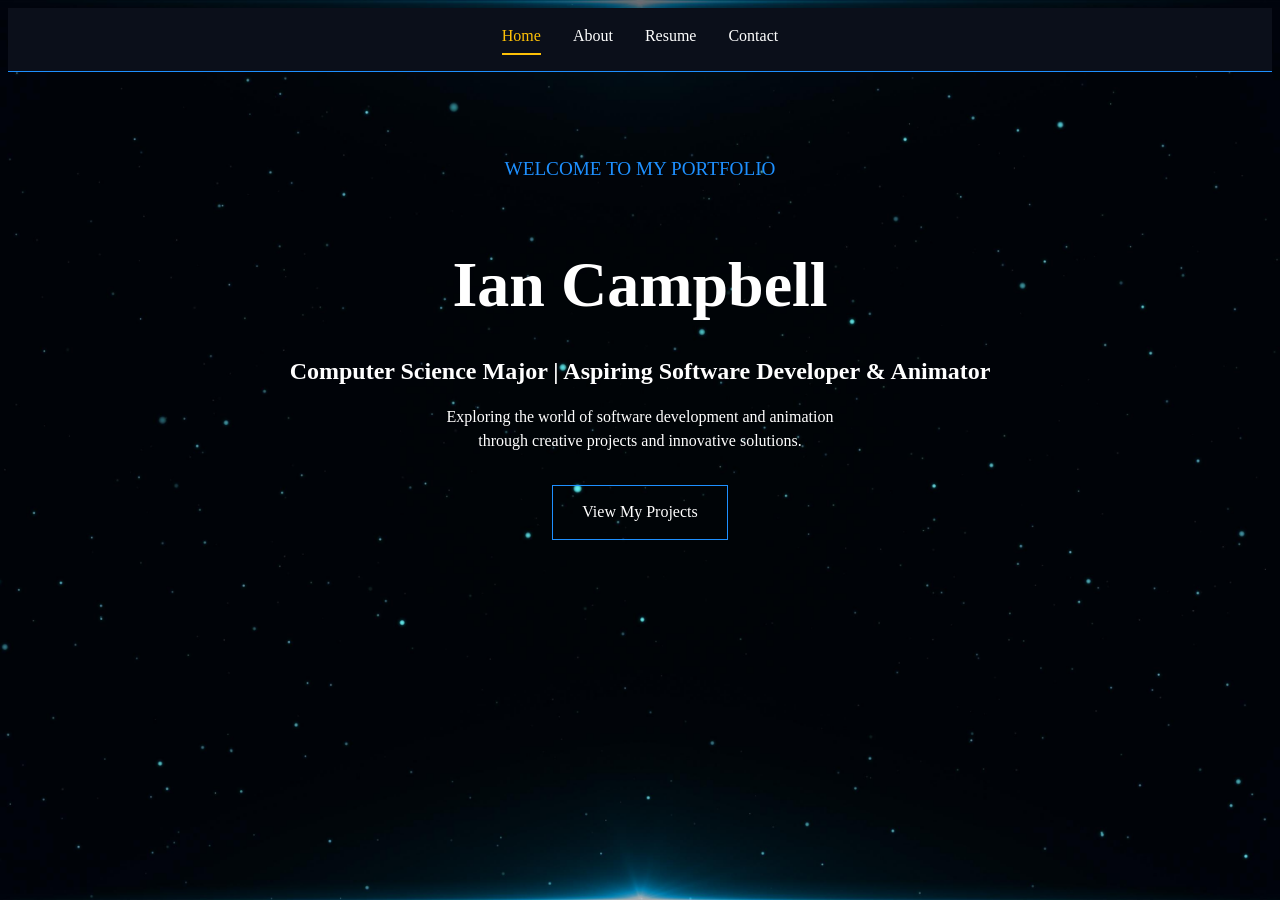
<file: index.html>
<!DOCTYPE html>
<html>
<head>
    <meta name="viewport" content="width=device-width, initial-scale=1.0"> 
    <title>My Homepage</title>
    <link rel="stylesheet" href="css/design.css">
</head>

<body>

    <header>
        <nav>
            <a href="index.html">Home</a>
            <a href="about.html">About</a>
            <a href="resume.html">Resume</a>
            <a href="contact.html">Contact</a>
        </nav>
    </header>

    <main>
        <section class="hero">
            <p class="hero-subtitle">WELCOME TO MY PORTFOLIO</p>

            <h1>
                Ian Campbell
            </h1>

            <h2>
                Computer Science Major | Aspiring Software Developer & Animator
            </h2>

            <p class="hero-description">
                Exploring the world of software development and animation
                <br>
                through creative projects and innovative solutions.
                
            </p>
            
            <a class="hero-button" href="skills-projects.html">
            View My Projects
            </a>
            
        </section>
    </main>

    <script src="js/script.js"></script>
    
</body>
</html>
</file>
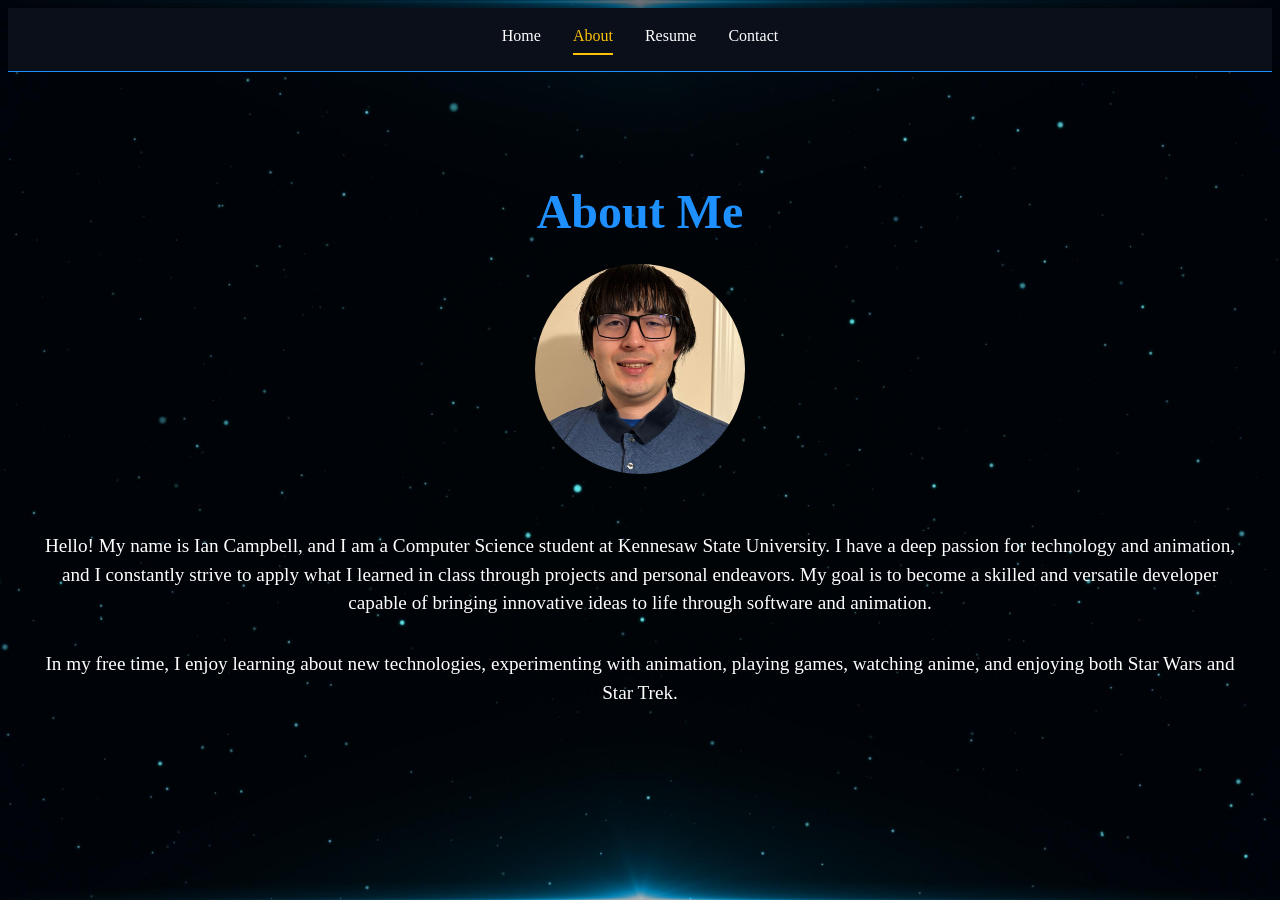
<file: about.html>
<!DOCTYPE html>
<html>
<head>
    <meta name="viewport" content="width=device-width, initial-scale=1.0"> 
    <title>About me</title>
    <link rel="stylesheet" href="css/design.css">
</head>

<body>

    <header>
        <nav>
            <a href="index.html">Home</a>
            <a href="about.html">About</a>
            <a href="resume.html">Resume</a>
            <a href="contact.html">Contact</a>
        </nav>
    </header>

    <main>
        <section class="about-section">
            <h1>About Me</h1>
            
            <img src="images/Selfpicture.jpg" alt="Profile Picture" class="profile-image">

            <p>
                Hello! My name is Ian Campbell, and I am a Computer Science student at Kennesaw State University. 
                I have a deep passion for technology and animation, and I constantly strive to apply what I learned in class through projects and personal endeavors. 
                My goal is to become a skilled and versatile developer capable of bringing innovative ideas to life through software and animation.
            </p>
            
            <p>
                In my free time, I enjoy learning about new technologies, experimenting with animation, playing games, watching anime, and enjoying both Star Wars and Star Trek.
            </p>
        </section>
    </main>

    <script src="js/script.js"></script>
</body>
</html>
</file>
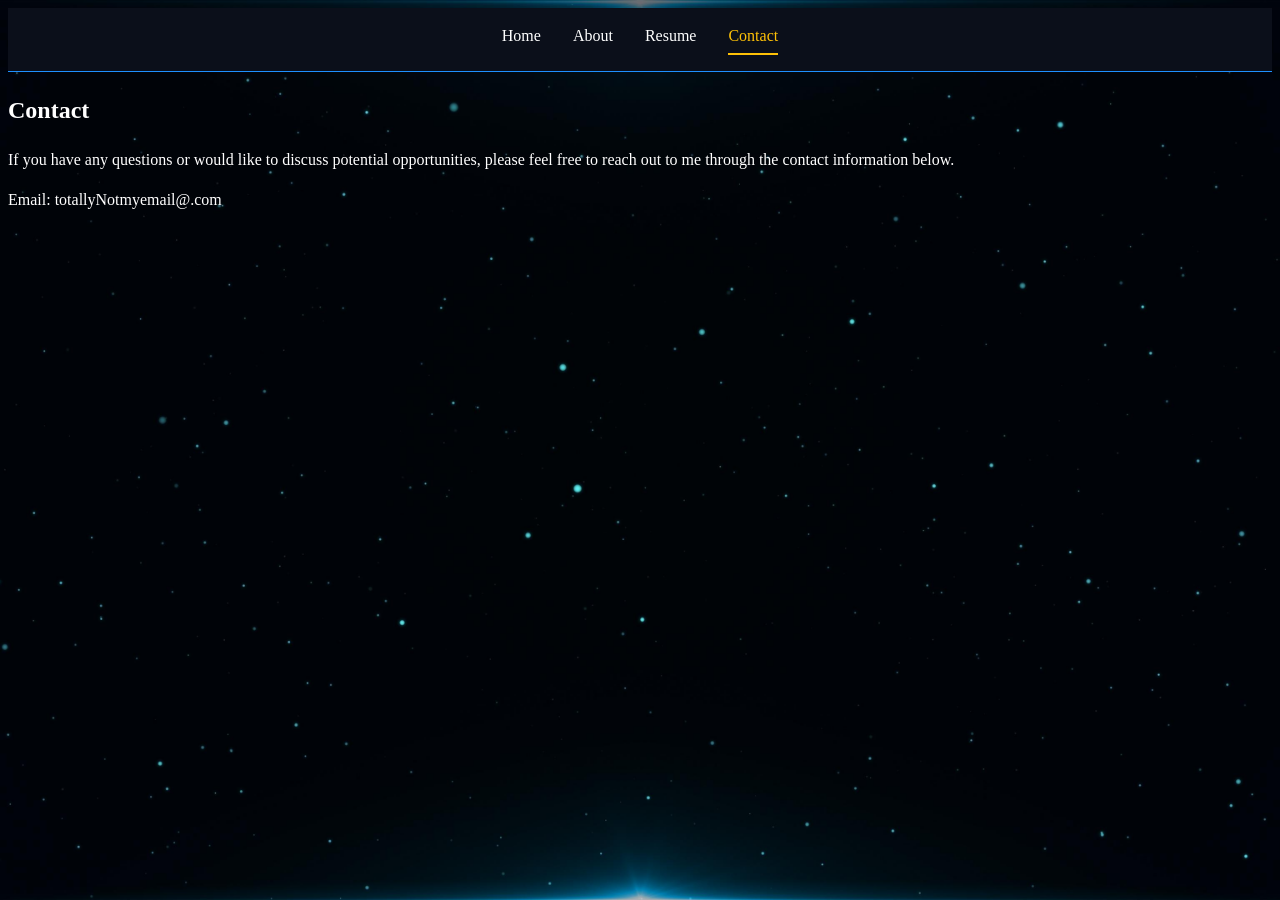
<file: contact.html>
<!DOCTYPE html>
<html>
<head>
    <meta name="viewport" content="width=device-width, initial-scale=1.0"> 
    <title>Resume</title>
    <link rel="stylesheet" href="css/design.css">
</head>

<body>

    <header>
        <nav>
            <a href="index.html">Home</a>
            <a href="about.html">About</a>
            <a href="resume.html">Resume</a>
            <a href="contact.html">Contact</a>
        </nav>
    </header>

    <main>
        <section class="contact-section">
            <h1>Contact</h1>
            <p>
                If you have any questions or would like to discuss potential opportunities, please feel free to reach out to me through the contact information below.
            </p>
            <p>
                Email: totallyNotmyemail@.com
            </p>
        </section>  

    </main>


    <script src="js/script.js"></script>

</body>
</html>
</file>
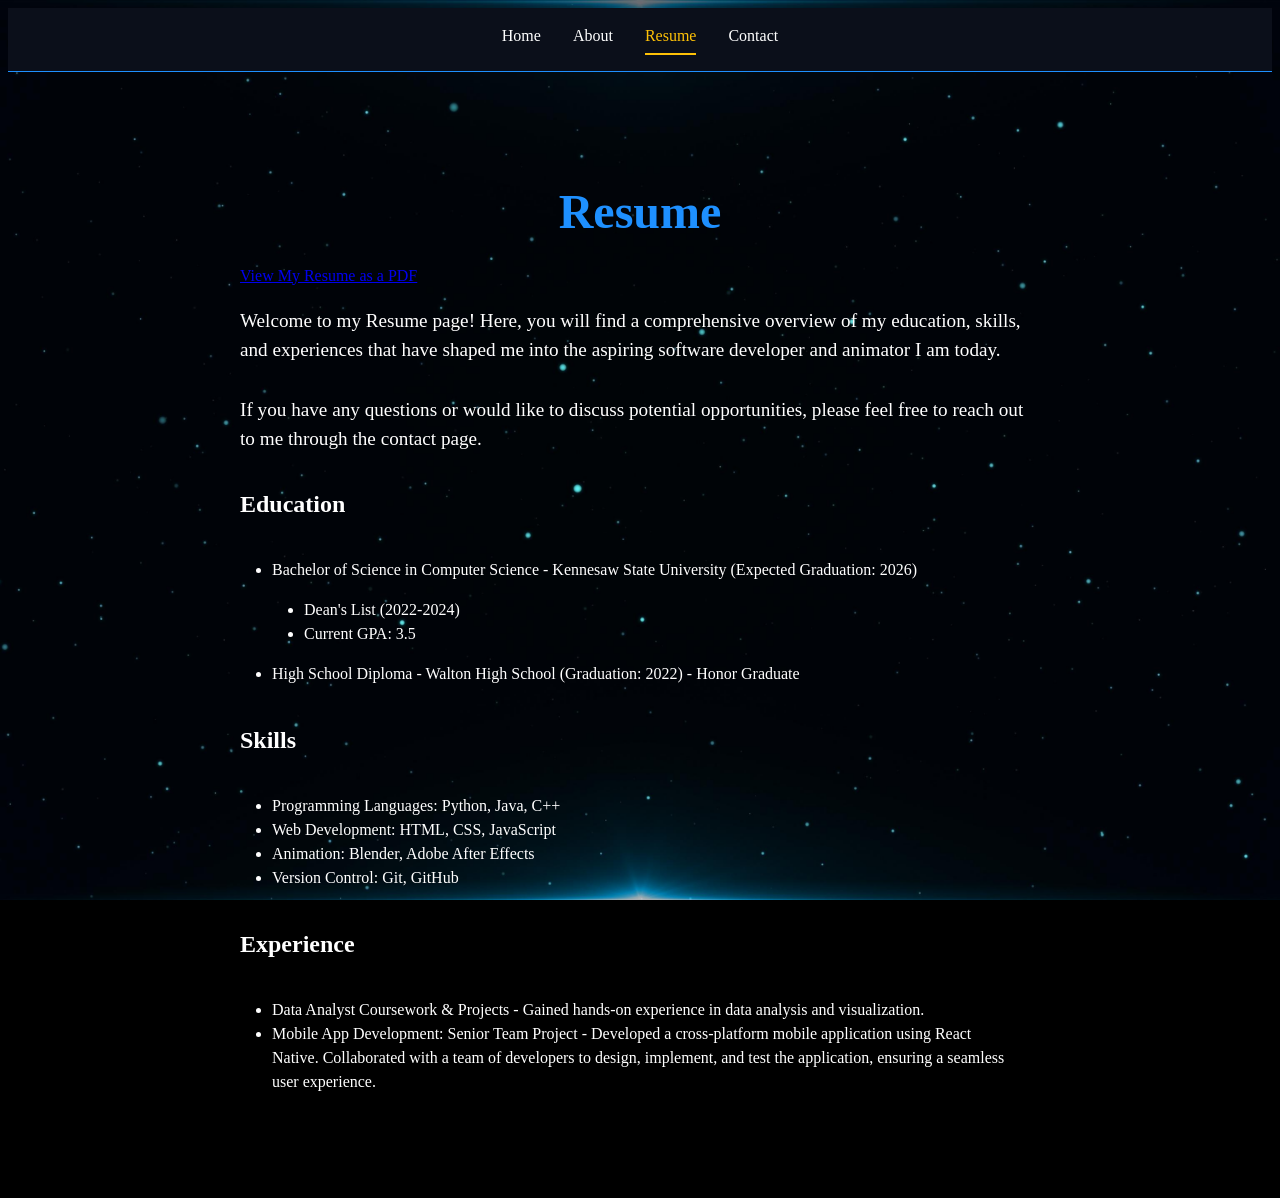
<file: resume.html>
<!DOCTYPE html>
<html>
<head>
    <meta name="viewport" content="width=device-width, initial-scale=1.0"> 
    <title>Resume</title>
    <link rel="stylesheet" href="css/design.css">
</head>

<body>

    <header>
        <nav>
            <a href="index.html">Home</a>
            <a href="about.html">About</a>
            <a href="resume.html">Resume</a>
            <a href="contact.html">Contact</a>
        </nav>
    </header>

    <main>
        <section class="resume-section">

            <h1>Resume</h1>

            <a href="resume/resume.pdf" target="_blank">
                    View My Resume as a PDF
            </a>

            <p>
                Welcome to my Resume page! Here, you will find a comprehensive overview of my education, skills, 
                and experiences that have shaped me into the aspiring software developer and animator I am today.
            </p>
            <p>
                If you have any questions or would like to discuss potential opportunities, 
                please feel free to reach out to me through the contact page.
            </p>

            <div class="resume-content">
                <h2>Education</h2>
                <ul>
                    <li>Bachelor of Science in Computer Science - Kennesaw State University (Expected Graduation: 2026)</li>
                    <ul>
                        <li>Dean's List (2022-2024)</li>
                        <li>Current GPA: 3.5</li>
                    </ul>
                    <li>High School Diploma - Walton High School (Graduation: 2022) - Honor Graduate</li>
                </ul>

                <h2>Skills</h2>
                <ul>
                    <li>Programming Languages: Python, Java, C++</li>
                    <li>Web Development: HTML, CSS, JavaScript</li>
                    <li>Animation: Blender, Adobe After Effects</li>
                    <li>Version Control: Git, GitHub</li>
                </ul>

                <h2>Experience</h2>
                <ul>
                    <li>Data Analyst Coursework & Projects - Gained hands-on experience in data analysis and visualization.</li>
                    <li>
                        Mobile App Development: Senior Team Project - Developed a cross-platform mobile application using React Native.
                        Collaborated with a team of developers to design, implement, and test the application, ensuring a seamless user experience.
                    </li>
                </ul>
            </div>
        </section>

    </main>

    <script src="js/script.js"></script>
</body>
</html>
</file>
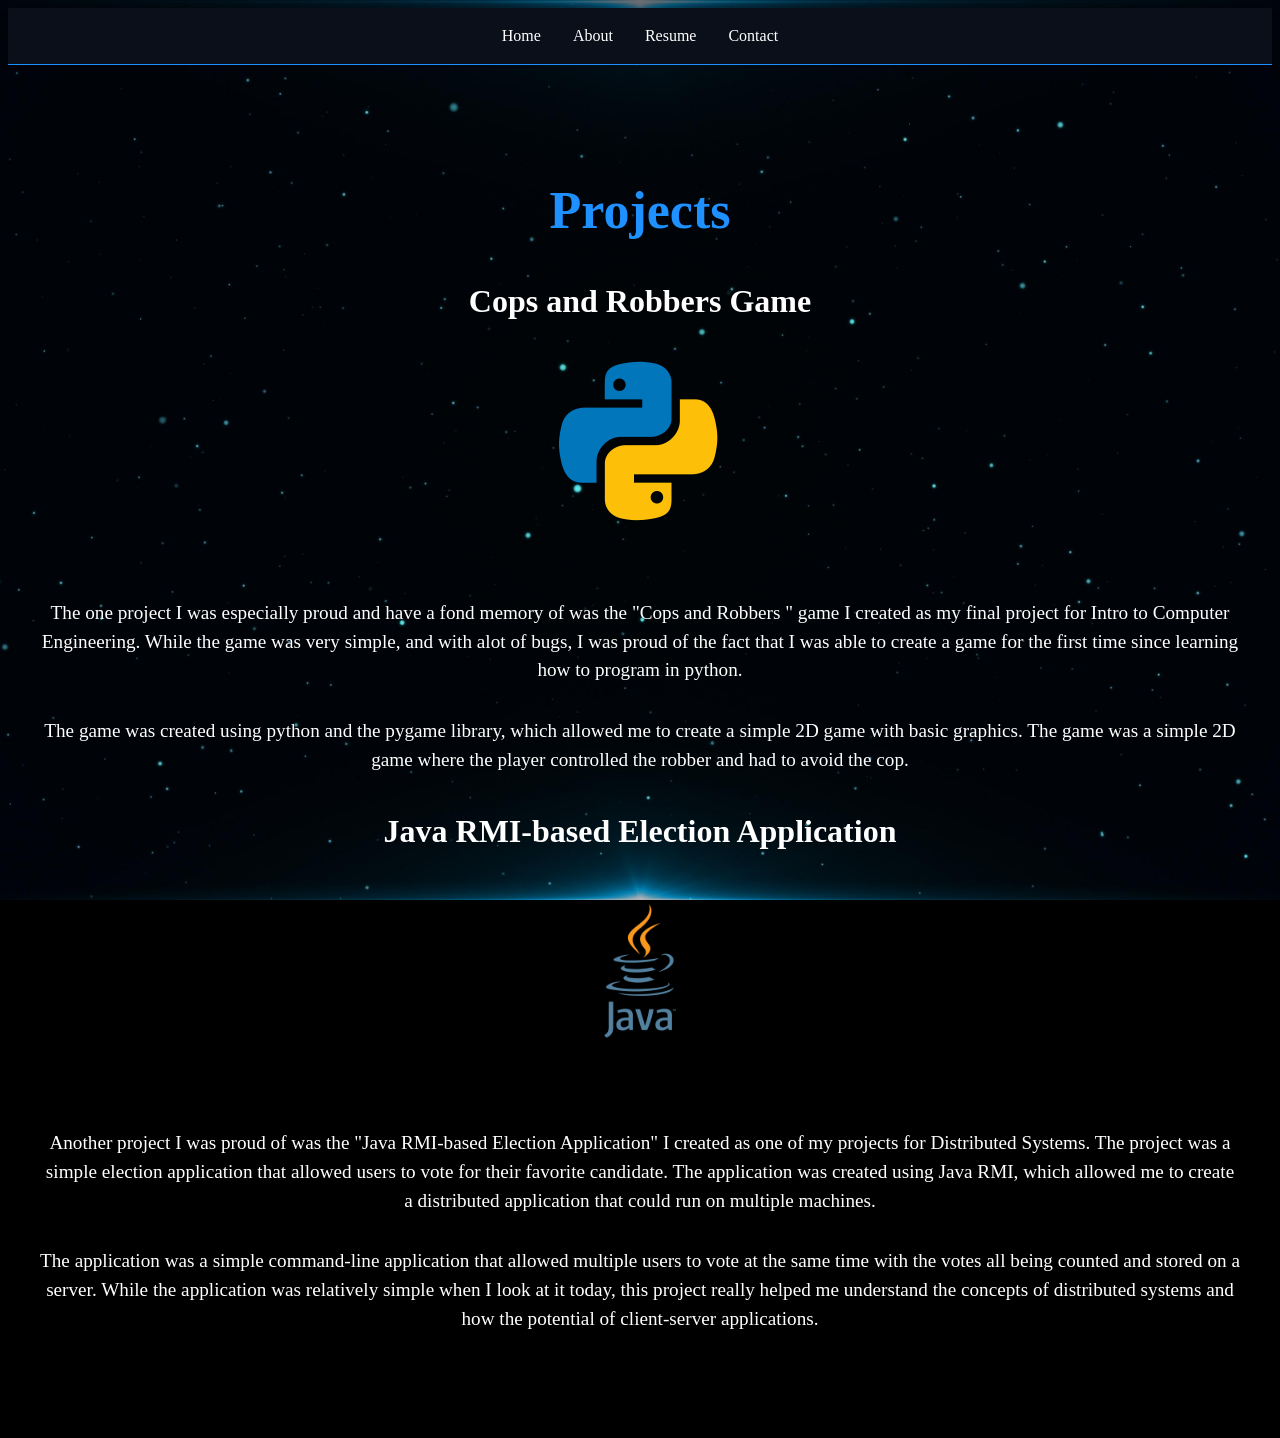
<file: skills-projects.html>
<!DOCTYPE html>
<html>
<head>
    <meta name="viewport" content="width=device-width, initial-scale=1.0"> 
    <title>Skills & Projects</title>
    <link rel="stylesheet" href="css/design.css">
</head>

<body>

    <header>
        <nav>
            <a href="index.html">Home</a>
            <a href="about.html">About</a>
            <a href="resume.html">Resume</a>
            <a href="contact.html">Contact</a>
        </nav>
    </header>

    <main>
        <section class="skills-projects-section">
            <h1>Projects</h1>
            
            <h2>Cops and Robbers Game</h2>
            <img src="images/python-logo.png" alt="Python Logo" class="profile-image">

            <p>
                The one project I was especially proud and have a fond memory of was the "Cops and Robbers " game I created as my final project for Intro to Computer Engineering.
                While the game was very simple, and with alot of bugs, I was proud of the fact that I was able to create a game for the first time since learning how to program in python.
            </p>

            <p>
                The game was created using python and the pygame library, which allowed me to create a simple 2D game with basic graphics.
                The game was a simple 2D game where the player controlled the robber and had to avoid the cop.
            </p>

            <h3> Java RMI-based Election Application</h3>
            <img src="images/java-logo.png" alt="Java Logo" class="profile-image">

            <p>
                Another project I was proud of was the "Java RMI-based Election Application" I created as one of my projects for Distributed Systems.
                The project was a simple election application that allowed users to vote for their favorite candidate.
                The application was created using Java RMI, which allowed me to create a distributed application that could run on multiple machines.
            </p>

            <p> 
                The application was a simple command-line application that allowed multiple users to vote at the same time with the votes all being counted and stored on a server.
                While the application was relatively simple when I look at it today, this project really helped me understand the concepts of distributed systems
                and how the potential of client-server applications.
            </p>
        </section> 

    </main>

    <script src="js/script.js"></script>

</body>
</html>
</file>
<file: css/design.css>
/* Background and text color */
body {
    background-color: black;
    background-image: url("../images/background_space.jpg");
    background-size: cover;
    background-position: center;
    background-attachment: fixed;
    background-repeat: no-repeat;
    color: white;
    line-height: 1.5;
    min-height: 90vh;
}

/* Header Styles */

header {
    background-color: #0b0f1a;
    border-bottom: 1px solid #1e90ff;
    padding: 1rem 2rem;
}

nav {
    display: flex;
    justify-content: center;
    gap: 2rem;
}

nav a {
    color: #ffffff;
    text-decoration: none;
    font-size: 1rem;
    transition: color 0.3s ease;
}

nav a:hover {
    color: #1e90ff;
}

/* Hero Section Styles */

.hero {
    text-align: center;
    padding: 4rem 2rem;
}

.hero-subtitle {
    color: #1e90ff;
    font-size: 1.2rem;
    margin-bottom: 0.5rem;
}

.hero h1 {
    color: #ffffff;
    font-size: 4rem;
    margin-bottom: 0.5rem;
}

.hero h2 {
    color: #ffffff;
    font-size: 1.5rem;
    margin-bottom: 1rem;
}

.hero-description {
    font-size: 1rem;
    margin-bottom: 2rem;
}

.hero-button {
    display: inline-block;
    padding: 0.9rem 1.8rem;
    border: 1px solid #1e90ff;
    color: #ffffff;
    text-decoration: none;
    transition: background-color 0.3s ease, color 0.3s ease;
}

.hero-button:hover {
    background-color: #1e90ff;
    color: #05070d;
}

/* about.html Styles */

.about-section {
    text-align: center;
    padding: 4rem 2rem;
}

.profile-image {
    width: 210px;
    height: 210px;
    border-radius: 60%;
    object-fit: cover;
    margin-bottom: 2rem;
}

.about-section h1 {
    color: #1e90ff;
    font-size: 3rem;
    margin-bottom: 1rem;
}

.about-section p {
    font-size: 1.2rem;
    margin-bottom: 2rem;
}

/* skills-projects.html Styles */

.skills-projects-section {
    text-align: center;
    padding: 4rem 2rem;
}

.skills-projects-section h1 {
    color: #1e90ff;
    font-size: 3.25rem;
    margin-bottom: 1rem;
}

.skills-projects-section h2 {
    color: #ffffff;
    font-size: 2rem;
    margin-bottom: 1rem;
}

.skills-projects-section h3 {
    color: #ffffff;
    font-size: 2rem;
    margin-bottom: 1rem;
}

.skills-projects-section p {
    font-size: 1.2rem;
    margin-bottom: 2rem;
}

.skills-projects-section img {
    width: 200px;
    height: 200px;
    border-radius: 70%;
    object-fit: cover;
    margin-bottom: 2rem;
}

/* resume.html Styles */

.resume-section {
    text-align: left;
    max-width: 800px;
    margin: 0 auto;
    padding: 4rem 2rem;
}

.resume-section h1 {
    color: #1e90ff;
    text-align: center;
    font-size: 3rem;
    margin-bottom: 1rem;
}

.resume-section p {
    font-size: 1.2rem;
    margin-bottom: 2rem;
}

.resume-section ul {
    list-style-type: disc;
    padding: 1rem 2rem;
}

/* Responsive Styles */
nav a.active {
    color: #fec107;
    border-bottom: 2px solid #fec107;
    padding-bottom: 0.3rem;
}
</file>
